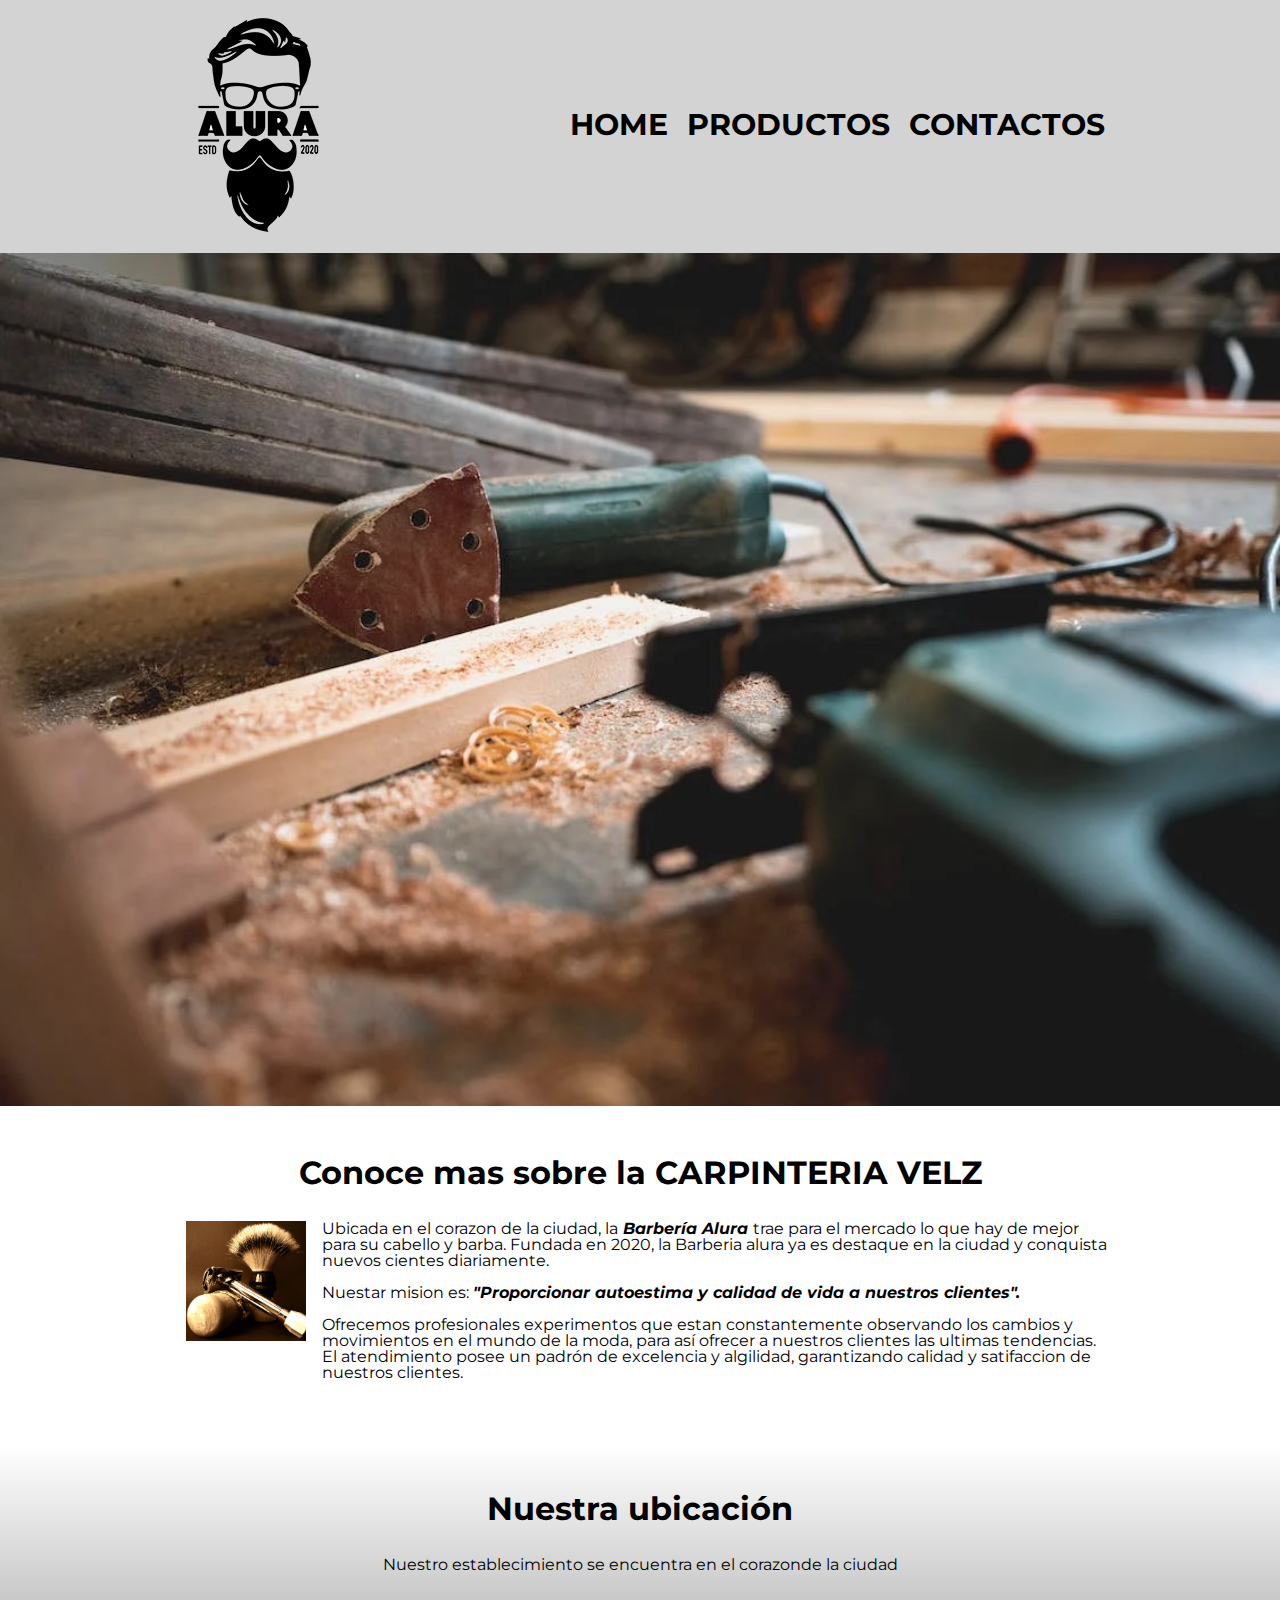
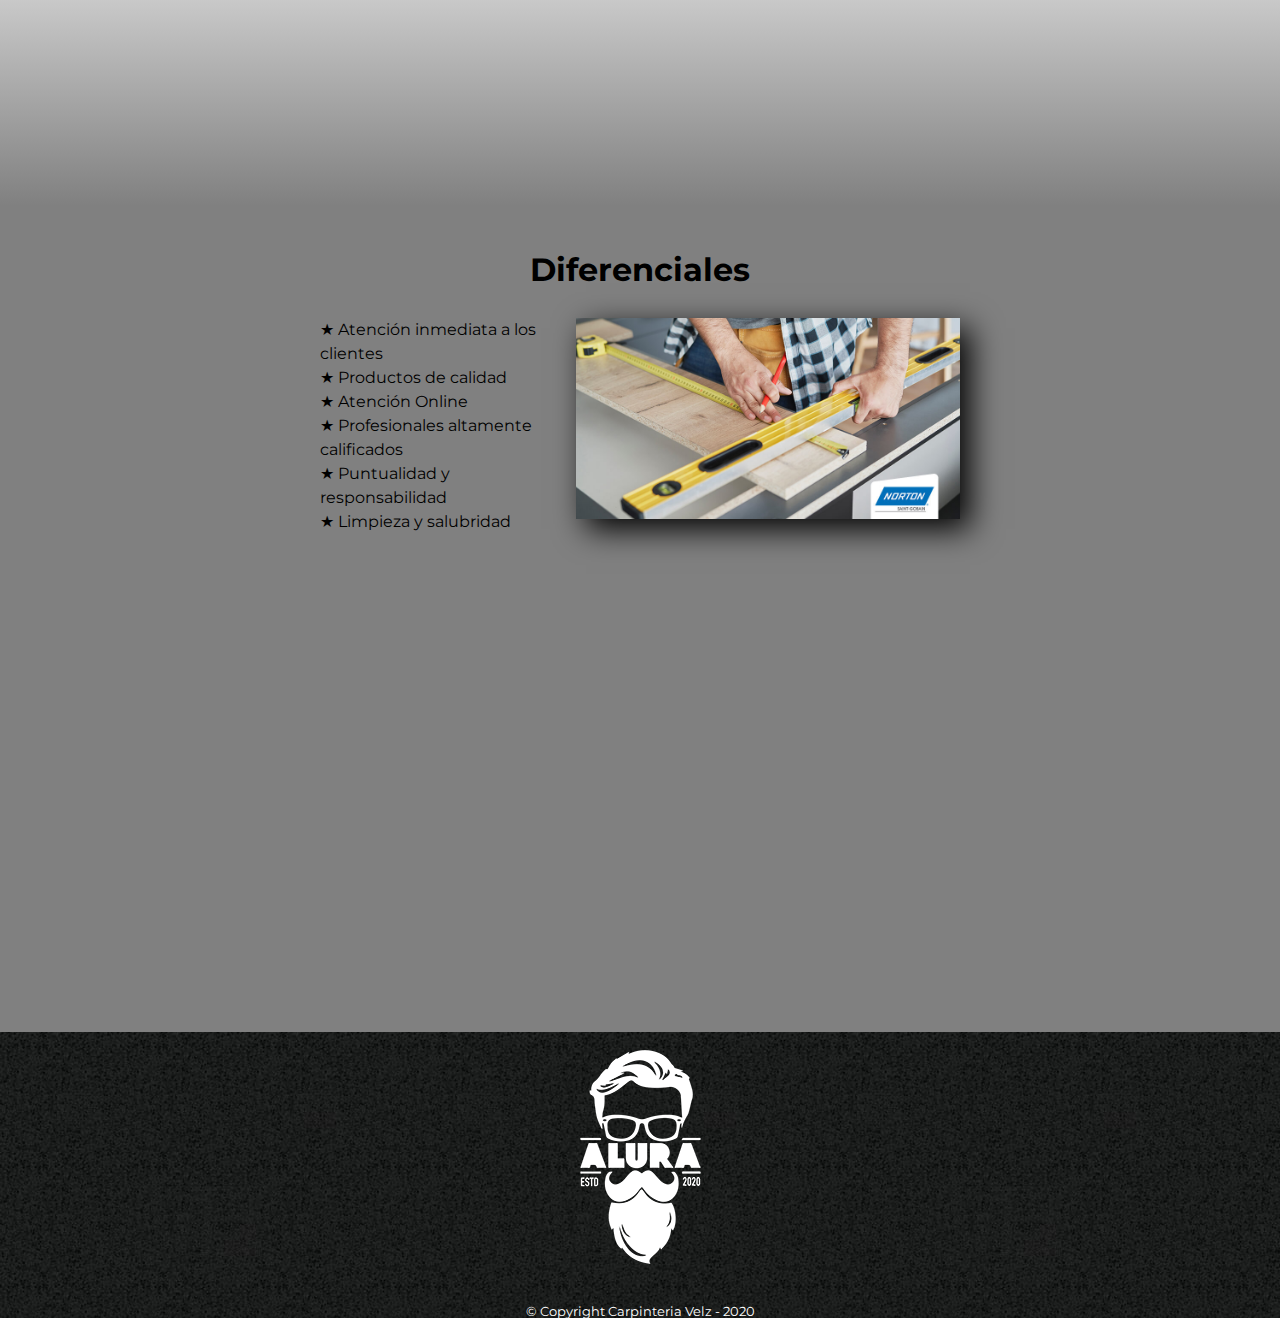
<file: index.html>
<!DOCTYPE html>

<html lang = "es">

    <head>

        <meta charset = "UTF-8">
        <meta name="viewport" content="width-device-width">
        <title> Carpinteria Velz </title>
        <link rel = "stylesheet" href="style.css">
        <link rel = "stylesheet" href="reset.css">
        <link rel="preconnect" href="https://fonts.googleapis.com">
        <link rel="preconnect" href="https://fonts.gstatic.com" crossorigin>
        <link href="https://fonts.googleapis.com/css2?family=Montserrat:wght@300&display=swap" rel="stylesheet">

    </head>

    <body class="pagprocipal">
        <header>
            <div class="caja">
                <h1> <img src="imagenes/logo.png" alt = "Logo de la barberia"></h1>
                    <nav>
                        <ul>
                            <li><a href = "index.html">Home</a></li>
                            <li><a href = "Productos.html">Productos</a></li>
                            <li><a href = "contacto.html">Contactos</a></li>
                        </ul>
                    </nav>
            </div>
    </header>

        <img class ="carpinteria" src="img/carpinteria2.jpg">

    <main>
        <section class="Principal">

            <h2 class= "TituloPrincipal" >  Conoce mas sobre la CARPINTERIA VELZ </h2>

            <img class="utencilios" src="imagenes/utensilios[1].jpg" alt="Utencilios">

             <p>Ubicada en el corazon de la ciudad, la<strong> Barbería Alura </strong>trae para el mercado lo que hay de mejor para su cabello y barba. Fundada en 2020, la Barberia alura ya es destaque en la ciudad y conquista nuevos cientes diariamente.</p>

             <p id = "mision"><em>Nuestar mision es: <strong>"Proporcionar autoestima y calidad de vida a nuestros clientes".</strong></em></p>

             <p>Ofrecemos profesionales experimentos que estan constantemente observando los cambios y movimientos en el mundo de la moda, para así ofrecer a nuestros clientes las ultimas tendencias. El atendimiento posee un padrón de excelencia y algilidad, garantizando calidad y satifaccion de nuestros clientes.</p>

        </section>

        
        <section class="mapa">
            <h3 class="TituloPrincipal">Nuestra ubicación</h3>            
            <p>Nuestro establecimiento se encuentra en el corazonde la ciudad</p>
        <div class="mapacontenido">
            <iframe src="https://www.google.com/maps/embed?pb=!1m18!1m12!1m3!1d31208.78492100296!2d-76.98292214906155!3d-12.105435314281982!2m3!1f0!2f0!3f0!3m2!1i1024!2i768!4f13.1!3m3!1m2!1s0x9105c7a413c16a61%3A0x204e3a679adac4e2!2sOracle%20Per%C3%BA!5e0!3m2!1ses-419!2spe!4v1674745962329!5m2!1ses-419!2spe" width="100%" height="300%" style="border:0;" allowfullscreen="" loading="lazy" referrerpolicy="no-referrer-when-downgrade"></iframe>
        </section>
        </div>

        <section class="diferencial">

             <h3 class="TituloPrincipal">Diferenciales</h3>

        <div class="contenidoDiferenciales">
        <ul class="listaDiferenciales">
            <li class="Items"> Atención inmediata a los clientes</li>
            <li class="Items"> Productos de calidad</li>
            <li class="Items"> Atención Online</li>
            <li class="Items"> Profesionales altamente calificados</li>
            <li class="Items"> Puntualidad y responsabilidad</li>
            <li class="Items"> Limpieza y salubridad</li>
         </ul ><img src="img/diferenciales.jpg" class="imagendiferenciales">
        </div>
        <div class="video">
            <iframe width="560" height="315" src="https://www.youtube.com/embed/Hwej3MD0Wbw" title="YouTube video player" frameborder="0" allow="accelerometer; autoplay; clipboard-write; encrypted-media; gyroscope; picture-in-picture; web-share" allowfullscreen></iframe>
            </div> 
        </section>
    </main>

        <footer>
            <img src="imagenes/logo-blanco.png" alt = "Logo de la barberia">
            <p class="copy">&copy Copyright Carpinteria Velz - 2020
            </p>
        </footer>
     </body>
    </html>
</DOCTYPE>
</file>
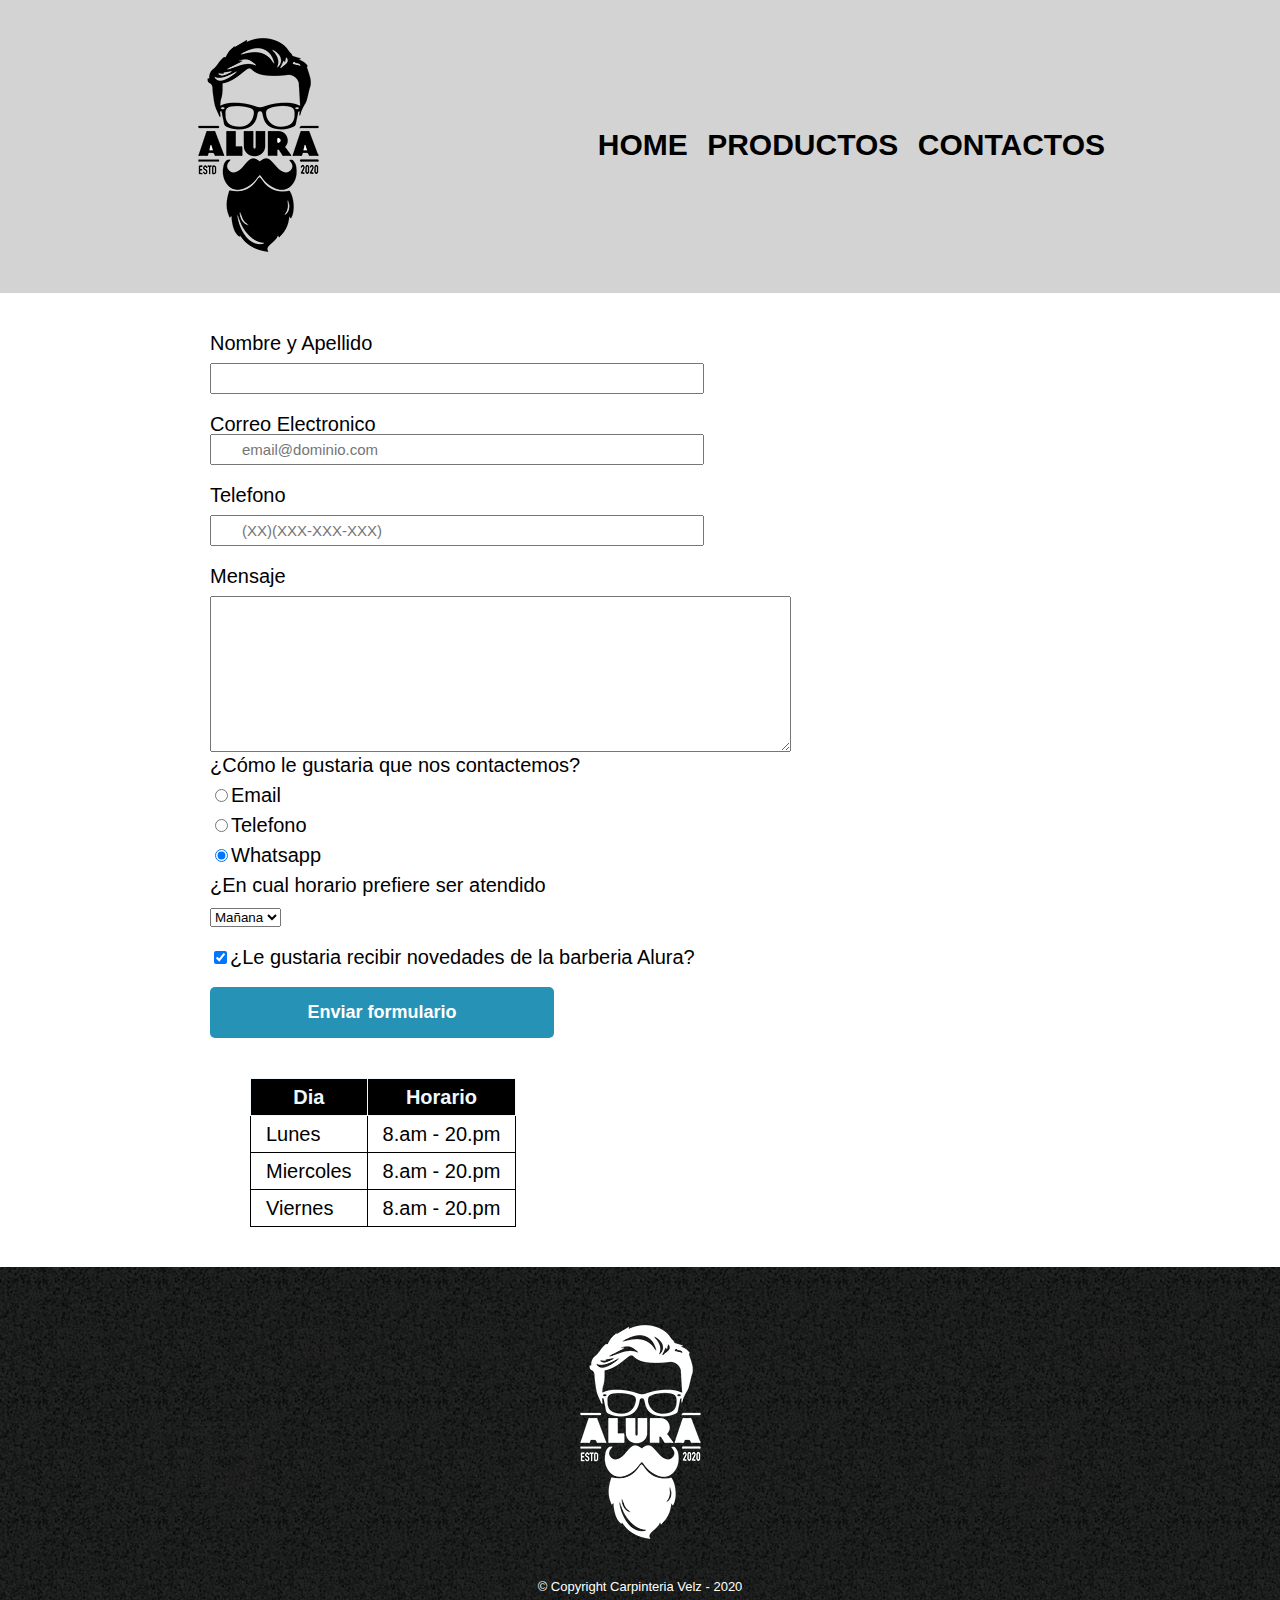
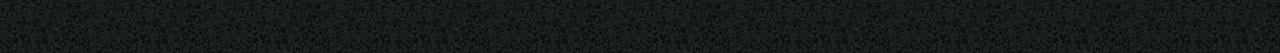
<file: contacto.html>
<!DOCTYPE html>

    <html leg = "es">
        <head>
            <meta charset = "UTF-8">
            <title> Contacto - Carpinteria Velz </title>
            <link rel = "stylesheet" href = "reset.css">
            <link rel = "stylesheet" href = "style.css">
        </head>

        <body>
            <header>
                    <div class="caja">
                        <h1> <img src="imagenes/logo.png" alt = "Logo de la barberia"></h1>
                            <nav>
                                <ul>
                                    <li><a href = "index.html">Home</a></li>
                                    <li><a href = "Productos.html">Productos</a></li>
                                    <li><a href = "contacto.html">Contactos</a></li>
                                </ul>
                            </nav>
                    </div>
            </header>
                <main class="maincontac">
                    <form>
                        <label for = "nombreApellido">Nombre y Apellido</label>
                        <input type= "text" id = "nombreApellido" class ="input-padron" required> 

                        <label for = "correoElectronico">Correo Electronico</lavel>
                        <input type= "email" id = "correoElectronico" class ="input-padron" required placeholder="email@dominio.com">
                        
                        <label for = "telefono">Telefono</label>
                        <input type= "tel" id = "telefono" class ="input-padron" required placeholder="(XX)(XXX-XXX-XXX)">

                        <label for = "mensaje"> Mensaje</label>
                        <textarea cols = "70" rows="10" id = "mensaje"> </textarea required>
                        
                        <fieldset>
                            <legend> ¿Cómo le gustaria que nos contactemos?</legend>
                        
                            <label for="radio-Email"><input type="radio" name = "contacto" value = "Email" id="radio-Email">Email</label>
                            
                            <label for="radio-telefono"><input type="radio" name = "contacto" value = "telefono" id="radio-telefono">Telefono</label>
                            
                            <label for="radio-whatsapp"><input type="radio" name = "contacto" value = "Whatsapp" id="radio-whatsapp" checked>Whatsapp</label>

                        </fieldset>
                        <fieldset>
                            <legend>¿En cual horario prefiere ser atendido</legend>
                            <select>
                                <option> Mañana </option>
                                <option> Tarde </option>
                                <option> Noche </option>
                            </select>

                            <label class ="checkbox"><input type="checkbox" checked>¿Le gustaria recibir novedades de la barberia Alura?</label>

                            <input type="submit" value= "Enviar formulario" class="enviar">
                        </fieldset>
                    </form>
                <table>
                    <thead>
                         <tr>
                               <th>Dia</th>
                               <th>Horario</th>
                         </tr>
                    </thead>
                    <tbody>
                            <tr>
                             <td>Lunes</td>
                              <td>8.am - 20.pm</td>
                          </tr>
                         <tr>
                             <td>Miercoles</td>
                             <td>8.am - 20.pm</td>
                         </tr>
                         <tr>
                             <td>Viernes</td>
                             <td>8.am - 20.pm</td>
                         </tr>
                    </tbody>
                </table>
                </main>
                <footer>
                    <img src="imagenes/logo-blanco.png" alt = "Logo de la barberia">
                    <p class="copy">&copy Copyright Carpinteria Velz - 2020</p>
                </footer>

        </body>

    </html>

</DOCTYPE>
</file>
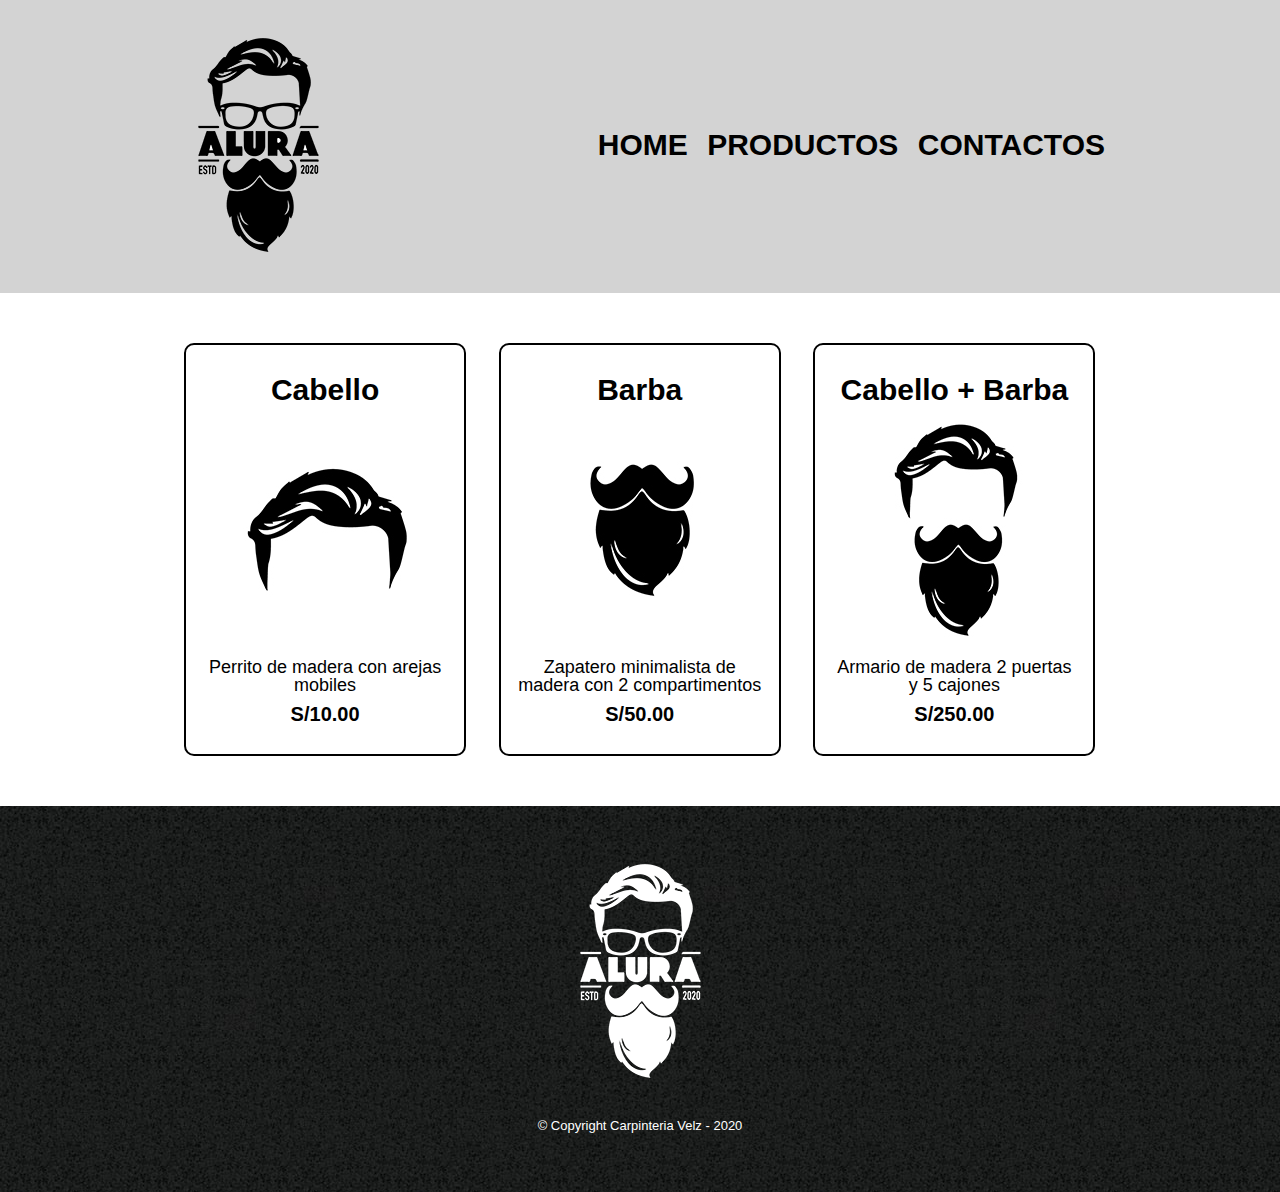
<file: Productos.html>
<!DOCTYPE html>

    <html leg = "es">
        <head>
            <meta charset = "UTF-8">
            <title> Productos - Carpinteria Velz </title>
            <link rel = "stylesheet" href = "reset.css">
            <link rel = "stylesheet" href = "style.css">
        </head>

            <body>
                <header>
                        <div class="caja">
                        <h1> <img src="imagenes/logo.png"></h1>
                            <nav>
                                <ul>
                                    <li><a href = "index.html">Home</a></li>
                                    <li><a href = "Productos.html">Productos</a></li>
                                    <li><a href = "contacto.html">Contactos</a></li>
                                </ul>
                            </nav>
                        </div>
                </header>

                <main>
                    <ul class = "productos">
                    <li>
                        <h2>Cabello</h2>
                        <img src = "imagenes/cabello.jpg">
                        <p class="productos-descripcion">Perrito de madera con arejas mobiles</p>
                        <p class="productos-precio">S/10.00</p>
                    </li>
                    <li>
                        <h2>Barba</h2>
                        <img src= "imagenes/barba.jpg">
                        <p class="productos-descripcion">Zapatero minimalista de madera con 2 compartimentos </p>
                        <p class="productos-precio">S/50.00</p>
                    </li>
                    <li>
                        <h2>Cabello + Barba</h2>
                        <img src="imagenes/cabello+barba.jpg">
                        <p class="productos-descripcion">Armario de madera 2 puertas y 5 cajones</p>
                        <p class="productos-precio">S/250.00</p>
                    </li>
                    </ul>
                </main>

                <footer>
                    <img src="imagenes/logo-blanco.png">
                    <p class="copy">&copy Copyright Carpinteria Velz - 2020</p>
                </footer>

            </body>

    </html>

</DOCTYPE>
</file>
<file: style.css>
body{
    font-family: 'Montserrat', sans-serif;
}

.pagprocipal{
    font-family: 'Montserrat', sans-serif;
}

header{
    background-color: lightgrey;
    padding: 20px 0;
}

.caja{
    position: relative;
    width: 940px;
    margin:0 auto;
}

nav{
    position: absolute;
    right: 5px;
    top: 110px;
}

nav li {
    display: inline;
    margin : 0 0 0 15px;
}

nav a {
    text-transform: uppercase;
    color: black;
    font-weight: bold;
    font-size: 30px;
    text-decoration: none;
}

nav a:hover{
    color : rgb(1, 111, 154);
    text-decoration: underline;
    
}

/*Estilo de la pag "Principal" */

.carpinteria{
    width: 100%;
}

.Principal{
    padding: 3em;
    background-color: white;
    width: 940px;
    margin : 0 auto;
}

.TituloPrincipal{
    text-align: center;
    font-size: 2em;
    margin: 0 0 1em 0;
    clear: left;
    font-weight: bold;
}

.Principal p{
    margin: 0 0 1em;
}

.Principal strong{
    font-weight: bold;
    font-style: italic;
}
.utencilios{
    width: 120px;
    float: left;
    margin: 0 1em 30px 1em;
}

.mapa{
    padding: 3em 0;
    background: linear-gradient(white, gray);
}

.mapa p {
    margin: 0 0 2em;
    text-align: center;
}

.mapacontenido{
    width: 940px;
    margin: 0 auto;
}

.diferencial{
    padding: 3em 0;
    background-color: gray;
}

.contenidoDiferenciales{
    width: 640px;
    margin: 0 auto;
}

.listaDiferenciales{
    width: 40%;
    display: inline-block;
    vertical-align: top;
}

.Items{
    line-height: 1.5;
}

.Items:before{
    content: "★";
}

.Items :first-child{
    font-weight: bold;
}

.imagendiferenciales{
    width: 60%;
    transition: 400ms;
    box-shadow: 10px 10px 30px black;
}

.imagendiferenciales:hover{
    opacity: 0.3;
}

.video{
    width: 560px;
    margin: 1em auto;
    padding: 50px;
}




/*Estilo de la pag "Productos" */

.productos{
    width: 940px;
    margin: 0 auto;
    padding: 50px;
}

.productos li{
    display: inline-block;
    width: 30%;
    text-align: center;
    vertical-align: top;
    margin:0 1.5%;
    padding: 30px 16px;
    box-sizing: border-box;
    border: 2px solid black;
    border-radius: 10px;
}

.productos li:hover{
    border-color: rgb(1, 111, 154);
    color : rgb(1, 111, 154);
}

.productos li:hover h2{
    font-size: 33px;

}

.productos li:active{
    border-color: green;
    color: green;
}

h2{
    font-size: 30px;
    font-weight: bold;
}

.productos-descripcion{
    font-size: 18px;
}

.productos-precio{
    font-size: 20px;
    font-weight: bold;
    margin-top: 10px;


/*Estilo de la pag "Contacto" */
}

.maincontac{
    width: 940px;
    margin : 0 auto;

}

form{
    margin: 40px;
}

form label, form legend{
    display: block;
    font-size: 20px;
    margin: 0 0 10px;
}

.input-padron{
    display: block;
    font-size: 15px;
    margin: 0 0 20px;
    padding: 5px 30px;
    width: 50%;

}

.checkbox{
    margin: 20px 0;
}

.enviar{
    width: 40%;
    padding: 15px 0;
    font-size: 18px;
    font-weight: bold;
    color: white;
    background-color: rgb(38, 146, 182);
    border: none;
    border-radius: 5px;
    transition: 1s all;
    cursor: pointer;
}

.enviar:hover{
    background-color: rgb(38, 103, 182);
    transform: scale(1.10);
}

table{
    margin: 40px 40px;
}

thead{
    background-color: black;
    font-weight: bold;
    color: aliceblue;
}

td, th{
    border: 1px solid;
    padding: 8px 15px;
}

footer{
    text-align: center;
    background: url(imagenes/bg.jpg) ;
    padding: 40px;
}

.copy{
    color: white;
    font-size: 13px;
    margin: 20px;
}

@media screen and (max-width:480px){
    h1{
        text-align: center;
    }

    nav{
        position: static;
    }

    .caja, .Principal,.mapacontenido, .contenidoDiferenciales,.video{
        width: auto;
    }

    .listaDiferenciales, .imagendiferenciales{
        width: 100%;
    }
}
</file>
